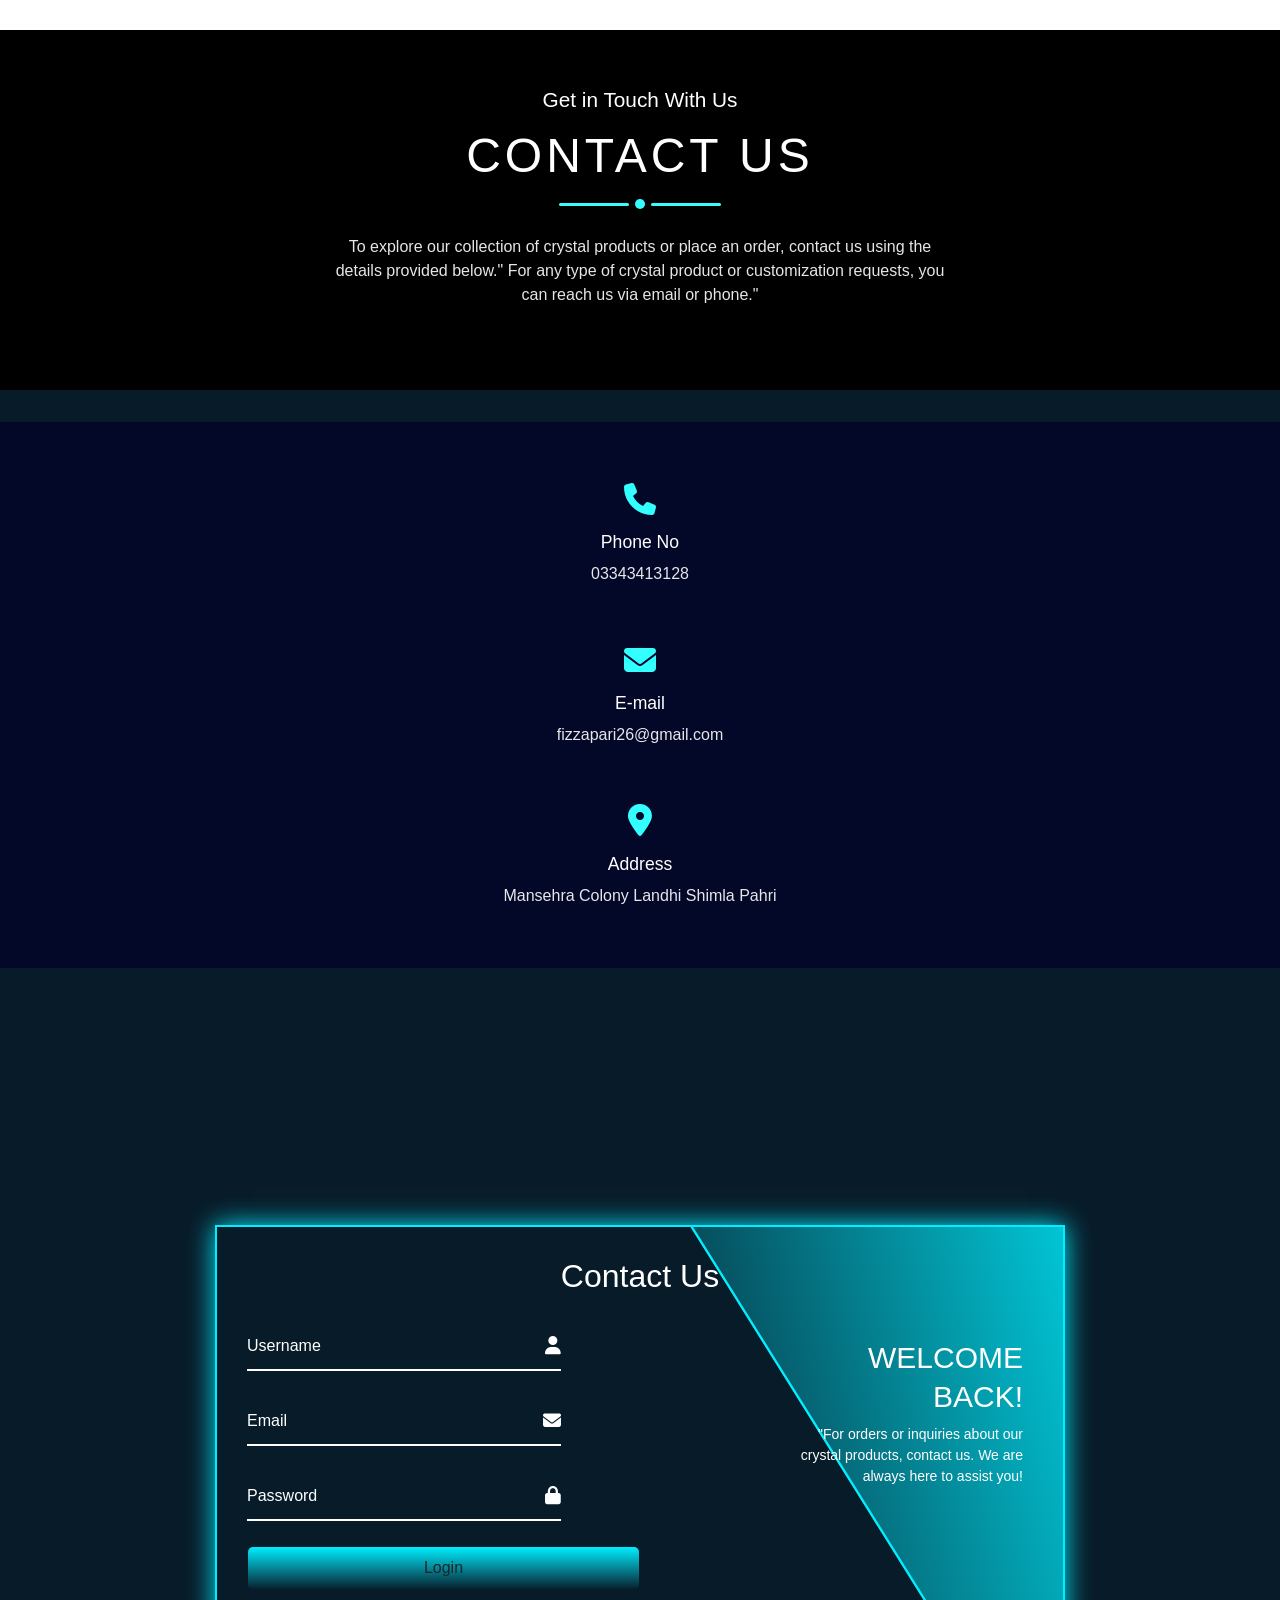
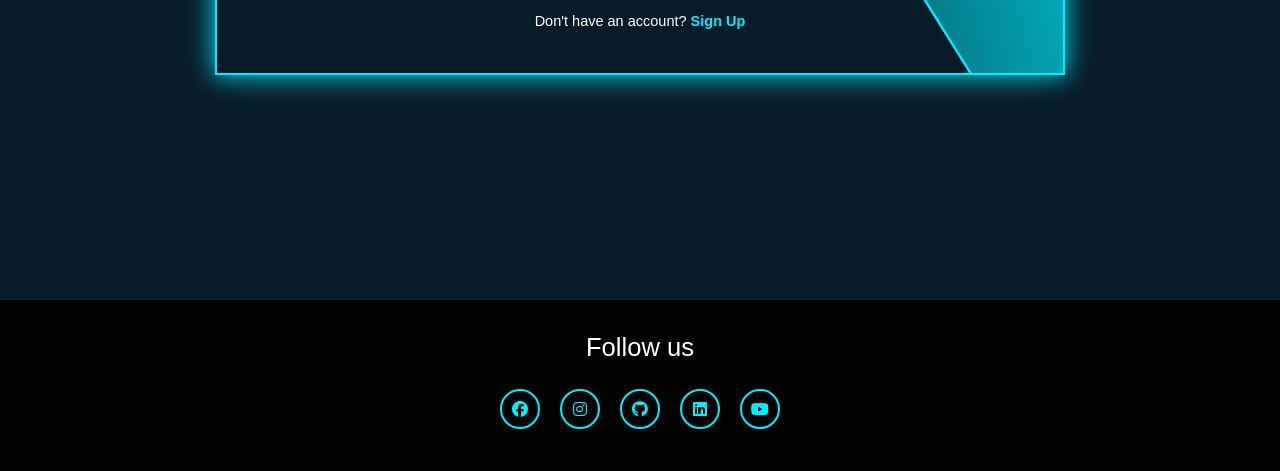
<file: contact.html>
<!DOCTYPE html>
<html lang="en">
<head>
    <meta charset="UTF-8">
    <meta name="viewport" content="width=device-width, initial-scale=1.0">
    <title>Document</title>
    <link rel="stylesheet" href="./style.css">
    <link href="https://cdn.jsdelivr.net/npm/bootstrap@5.3.3/dist/css/bootstrap.min.css" rel="stylesheet" integrity="sha384-QWTKZyjpPEjISv5WaRU9OFeRpok6YctnYmDr5pNlyT2bRjXh0JMhjY6hW+ALEwIH" crossorigin="anonymous">
    <script src="https://cdn.jsdelivr.net/npm/bootstrap@5.3.3/dist/js/bootstrap.bundle.min.js" integrity="sha384-YvpcrYf0tY3lHB60NNkmXc5s9fDVZLESaAA55NDzOxhy9GkcIdslK1eN7N6jIeHz" crossorigin="anonymous"></script>
    <link rel="stylesheet" href="https://cdnjs.cloudflare.com/ajax/libs/font-awesome/6.7.2/css/all.min.css" integrity="sha512-Evv84Mr4kqVGRNSgIGL/F/aIDqQb7xQ2vcrdIwxfjThSH8CSR7PBEakCr51Ck+w+/U6swU2Im1vVX0SVk9ABhg==" crossorigin="anonymous" referrerpolicy="no-referrer" />
</head>
<body>
    <section class="contact-section">
        <div class="contact-bg">
       <h3>Get in Touch With Us</h3>
       <h2>Contact us</h2>
       <div class="line">
       <div></div>
       <div></div>
       <div></div>
       </div>
       <p class="text">To explore our collection of crystal products or place an order, contact us using the details provided below."
       For any type of crystal product or customization requests, you can reach us via email or phone."</p>
        </div>
        <div class="contact-body">
       <div class="contact-info">
       <div>
       <span><i class="fa-solid fa-phone"></i></span>
       <span>Phone No</span>
       <span class="text">03343413128</span>
       </div>
       <div>
       <span><i class="fa-solid fa-envelope"></i></span>
       <span>E-mail</span>
       <span class="text">fizzapari26@gmail.com</span>
       </div>
       <div>
       <span><i class="fa-solid fa-location-dot"></i></span>
       <span>Address</span>
       <span class="text">Mansehra Colony Landhi Shimla Pahri</span>
       </div>
       </div>
        </div> 
        <div class="wrapper2">  
       <div class="wrapper-contact">
           <span class="bg-animate"></span>
           <span class="bg-animate2"></span>
           <span class="bg-animate"></span>
           <span class="bg-animate2"></span>
           <div class="form-box login">
           <h2 class="animation">Contact Us</h2>
           <form action="#">
           <div class="input-box animation">
           <input type="text" required>
           <label>Username</label>
           <i class="fa-solid fa-user"></i>
           </div>
           <div class="input-box animation">
           <input type="email" required>
           <label>Email</label>
           <i class="fa-solid fa-envelope"></i>
            </div> 
           <div class="input-box animation">
           <input type="password" required>
           <label>Password</label>
           <i class="fa-solid fa-lock"></i>
           </div>
           <button type="submit" class="btn animation">Login</button>
           <div class="logreg-link animation">
           <p>Don't have an account? <a href="#" class="register-link animation">Sign Up</a></p>
           </div>
           </form>
           </div>
              <div class="info-text login">
               <h2 class="animation" >Welcome<br>Back!</h2>
               <p class="animation">"For orders or inquiries about our crystal products, contact us. We are always here to assist you!</p>
              </div>
              </div>
           </div> 
              <div class="contact-footer">
               <h3>Follow us</h3>
               <div class="social-links">
                <a href="#" class="fab fa-facebook"></a>
                <a href="#" class="fab fa-instagram"></a>
                <a href="#" class="fab fa-github"></a>
                <a href="#" class="fab fa-linkedin"></a>
                <a href="#" class="fab fa-youtube"></a>
               </div>
            </div>
           </section> 
</body>
</html>
</file>
<file: style.css>
* {
    margin: 0;
    padding: 0;
    box-sizing: border-box;
    font-family: Arial, Helvetica, sans-serif;
}
.top-bar {
    top: 0;
    left: 0;
    right: 0;
    font-size: 20px;
    text-align: center;
    background: #3f4c6b;
    color: #fff;
    border-top: 2px solid #fff;
}
.icons i{
    font-size: 30px;
    padding: 10px;
    /* margin-left: 50px; */
}
.inp {
    margin-left: 500px;
    border: 1px solid black;
    font-size: 20px;
}
.icons i:hover {
    color: #0ef;
}
nav {
    background: #3f4c6b;
}
nav:after {
    content: '';
    clear: both;
    display: table;
}
nav .logo {
    float: left;
    color: #fff;
    font-size: 27px;
    font-weight: 600;
    line-height: 50px;
    padding-left: 50px;
}
nav ul {
    float: right;
    list-style: none;
    position: relative;
    margin-right: 40px;
}
nav ul li {
    float: left;
    display: inline-block;
    background: #3f4c6b;
    margin: 0 5px;
}
nav ul li a:hover {
    box-shadow: 0 0 5px #33ffff, 0 0 5px #66ffff;
    border-radius: 5px;
    color: cyan;
}
nav ul ul li a:hover {
    color: cyan;
    box-shadow: none;
}
nav ul li a {
    color: white;
    text-decoration: none;
    line-height: 50px;
    font-size: 18px;
    padding: 5px 10px;
    align-items: center;
}
nav ul ul {
    position: absolute;
    top: 90px;
    border-top: 3px solid cyan;
    opacity: 0;
    visibility: hidden;
    transition: top .3s;
}
nav ul ul ul {
    border-top: none;
}
nav ul li:hover > ul {
    opacity: 1;
    top: 40px;
    visibility: visible;
}
nav ul ul li {
    position: relative;
    margin: 0px;
    width: 150px;
    float: none;
    display: list-item;
    border-bottom: 1px solid rgba(0, 0, 0,0.3);
}
nav ul ul li a {
    line-height: 50px;
}
nav ul ul ul li {
    position: relative;
    top: -70px;
    left: 150px;
}
span .fa-plus {
    margin-left: 40px;
    font-size: 15px;
}
.fluid-container {
    display: flex;
    background-color: black;
    color: cyan;
    padding: 50px;
}
.parent-container h3{
    font-size: 13px;
    font-family: Arial, Helvetica, sans-serif;
    font-weight: 600;
    padding: 20px;
}
.parent-container h1 {
    font-size: 25px;
    font-weight: 900;
    padding: 20px;
}
.btn-box {
    display: flex;
    justify-content: space-between;
    width: 320px;
    height: 45px;
}
.btn-box a.btn {
    display: inline-flex;
    justify-content: center;
    align-items: center;
    width: 150px;
    height: 100%;
    background: black;
    color: cyan;
    font-size: 1rem;
    letter-spacing: 1px;
    font-weight: 600;
    transition: .6s;
    box-shadow:  cyan;
    border-radius: 5px;
    text-decoration: none;
    position: relative;
    overflow: hidden;
    z-index: 1;
    border: 2px solid  cyan;
}
a.btn:hover {
    color: black;
    background: cyan;
    border: 2px solid cyan;
}
.cry {
    width: 500px;
    height: 300px;
}
/* <!--bracelt--> */
.braclet-container {
    display: flex;
}
.Bracelet {
    margin: 10px;
    padding: 10px;
}
.Bracelet h3{
   font-size: 16px;
   font-weight: 500;
}
.Bracelet span {
    font-size: 20px;
    font-weight: bold;
}
/* ------------------------------crystal--------------------------------------------- */
.heading {
    text-align: center;
    font-size: 35px;
    font-weight: 900;
    margin-top: 20px;
    background: #030728;
    color: #33ffff;
    padding: 15px;
}
.heading:hover {
    background-color: #030728;
    color: white;
}
.crystals{
    background: #030728;
    display: flex;
    width: 1300px;
}
.slider-wrapper {
    overflow: hidden;
    max-width: 1200px;
    margin: 0 70px 55px;
    /* width: 100%; */
}
.swiper-wrapper1 {
    display: flex;
}
.swiper-wrapper2 {
    display: flex;
}
 .card-item {
    color: #fff;
    width: 300px;
    background: rgba(255, 255, 255, 0.2);
    padding: 20px;
    border-radius: 8px;
    display: flex;
    flex-direction: column;
    align-items: center;
    border: 1px solid rgba(255, 255, 255, 0.5);
    backdrop-filter: blur(30px);
    transition: transform 0.3s ease;
    margin: 20px;
}
.user-name {
    font-size: 20px;
}
.card-item:hover {
    transform: scale(1.05); 
}
.card-item .user-image {
    width: 150px;
    height: 150px;
    border-radius: 50%;
    margin-bottom: 40px;
    border: 3px solid #fff;
    padding: 4px;
    object-fit: cover;
}
.card-item .user-pro {
    font-size: 1.15rem;
    color: #e3e3e3;
    font-weight: 500;
    margin: 14px 0 40px;
}
.card-item .message-button {
    font-size: 20px;
    padding: 10px 35px;
    color: #030728;
    border-radius: 6px;
    cursor: pointer;
    background: #fff;
    border: 1px solid transparent;
    font-weight: 500;
    transition: background-color 0.3s, color 0.3s, border-color 0.3s;
}
.card-item .message-button:hover {
    background: rgba(255, 255, 255, 0.1);
    border: 1px solid #fff;
    color: #fff;
}

/* <!----------------contact section--> */
.contact-section {
    background: #081b29;
}
.contact-bg {
    height: 40vh;
    background-position: 50% 100%;
    background-repeat: no-repeat;
    background-attachment: fixed;
    text-align: center;
    color: #fff;
    display: flex;
    flex-direction: column;
    justify-content: center;
    align-items: center;
    background: black;
    margin-top: 30px;
    padding: 20px;
}
.contact-bg h3 {
    font-size: 1.3rem;
    font-weight: 400;
}
.contact-bg h2 {
    font-size: 3rem;
    text-transform: uppercase;
    padding: 0.4rem 0;
    letter-spacing: 4px;
}
.line div {
    margin:  0 0.2rem;
}
.line div:nth-child(1), .line div:nth-child(3){
    height: 3px;
    width: 70px;
    background: #33ffff;
    border-radius: 5px;
}
.line {
    display: flex;
    align-items: center;
}
.line div:nth-child(2){
    width: 10px;
    height: 10px;
    background: #33ffff;
    border-radius: 50%;
}
.text {
    font-weight: 300;
    opacity: 0.9;
}
.contact-bg .text {
    margin: 1.6rem 0;
}
.contact-body {
    max-width: 1320px;
    margin: 0 auto;
    padding: 0 1rem;
    background: #030728;
    color: #fff;
}
.contact-info {
    margin: 2rem 0;
    text-align: center;
    padding: 2rem 0;
}
.contact-info span {
    display: block;
}
.contact-info div {
    margin: 0.8rem 0;
    padding: 1rem;
}
.contact-info span i {
    font-size: 2rem;
    padding-bottom: 0.9rem;
    color: #33ffff;
}
.contact-info div span:nth-child(2){
    font-weight: 500;
    font-size: 1.1rem;
}
.contact-info .text {
    padding-top: 0.4rem;
}
.send-btn {
    font-family: Arial, Helvetica, sans-serif;
    font-size: 1rem;
    text-transform: uppercase;
    color: #fff;
    background: #33ffff;
    border: none;
    border-radius: 5px;
    padding: 0.7rem 1.5rem;
    cursor: pointer;
    transition: all 0.4s ease;
    margin-bottom: 10px;
}
.send-btn:hover {
    opacity: 0.8;
}
.contact-form > div img {
    width: 75%;
}
.contact-form > div {
    margin: 0 auto;
    text-align: center;
}
.contact-footer {
    padding: 2rem 0;
    background: #000;
}
.contact-footer h3 {
    font-size: 1.6rem;
    color: #fff;
    margin-bottom: 1rem;
    text-align: center;
}
.social-links {
    display: flex;
    justify-content: center;
}
.social-links a {
    text-decoration: none;
    width: 40px;
    height: 40px;
    color: #0ef;
    border: 2px solid #0ef;
    border-radius: 50%;
    display: flex;
    justify-content: center;
    align-items: center;
    margin: 0.4rem 0;
    transition: all 0.4s ease;
    margin: 10px;
}
.social-links a:hover {
    background: linear-gradient(#0ef, #0ef);
    border-color: #33ffff;
    color: #fff;
}
@media screen and (min-width: 768px){
    .contact-bg .text {
        width: 70%;
        margin-left: auto;
        margin-right: auto;
    }
    .contact-info {
        display: flex;
        flex-direction: column;
    }
}
@media screen and (min-width: 992px) {
     .contact-bg .text {
        width: 50%;
     }    
     .contact-form {
        display: flex;
        flex-direction: column;
        align-items: center;
     }
}
.wrapper2 {
    display: flex;
    justify-content: center;
    align-items: center;
    min-height: 100vh;
    background: #081b29;
}
.wrapper-contact {
    position: relative;
    width: 850px;
    height: 450px;
    background: transparent;
    overflow: hidden;
    box-shadow: 0 0 25px #0ef;
    border: 2px solid #0ef;
    padding: 30px;
}
.wrapper-contact.form-box {
    position: absolute;
    top: 0;
    width: 50%;
    height: 100%;
    display: flex;
    flex-direction: column;
    justify-content: center;
    transition: 0.5s ease;
}
  .wrapper-contact.form-box.login {
    left: 0;
    padding: 0 60px 0 40px;
    margin-left: 50px;
}
.wrapper-contact.form-box.login .animation {
    transform: translateX(0);
    opacity: 1;
    filter: blur(0);
    transition: .7s ease;
}
.wrapper-contact.active.form-box.login .animation {
    transform: translateX(-120%);
    opacity: 0;
    filter: blur(10px);
    transition-delay: calc(.1s * var(--i));
}
.wrapper-contact .form-box.register {
    right: 0;
    padding: 0 40px 0 60px;
}
.wrapper-contact .form-box.register .animation {
    transform: translateX(120%);
    transition: .7s ease;
    opacity: 0;
    filter: blur(10px);
    transition-delay: calc(.1s * var(--j));
}
.wrapper-contact.active .form-box.register .animation {
    transform: translateX(0);
    opacity: 1;
    filter: blur(0);
    transition-delay: calc(.1s * var(--j));
} 
.form-box h2 {
    font-size: 32px;
    color: #fff;
    text-align: center;
}
.form-box .input-box {
    position: relative;
    width: 40%;
    height: 50px;
    margin: 25px 0;
}
.input-box input {
    width: 100%;
    height: 100%;
    background: transparent;
    border: none;
    outline: none;
    border-bottom: 2px solid #fff;
    transition: .5s;
    font-size: 16px;
    color: #fff;
    font-weight: 500;
}
.input-box input:focus, .input-box input:valid {
    border-bottom-color: #0ef;
}
.input-box label {
    position: absolute;
    top: 50%;
    left: 0;
    transform: translateY(-50%);
    font-size: 16px;
    color: #fff;
    pointer-events: none;
    transition: .5s;
}
.input-box input:focus~label, .input-box input:valid~label {
    top: -5px;
    color: #0ef;
}
.input-box i {
    position: absolute;
    top: 50%;
    right: 0;
    transform: translateY(-50%);
    font-size: 18px;
    color: #fff;
    transition: .5s;
}
.input-box input:focus~i, .input-box input:valid~i {
      color: #0ef;
}
.btn {
    position: relative;
    width: 50%;
    height: 45px;
    background: transparent;
    border: 2px solid #0ef;
    outline: none;
    border-radius: 40px;
    cursor: pointer;
    font-size: 16px;
    color: #fff;
    font-weight: 600;
    z-index: 1;
    overflow: hidden;
}
.btn::before {
    content: '';
    position: absolute;
    width: 100%;
    height: 300%;
    top: -100%;
    left: 0;
    z-index: -1;
    transition: .5s;
    background: linear-gradient(#081b29, #0ef, #081b29, #0ef);
}
.btn:hover::before {
    top: 0;
}
.form-box .logreg-link {
    font-size: 14.5px;
    color: #fff;
    text-align: center;
    margin: 20px 0 10px;
}
.logreg-link p a {
    color: #0ef;
    text-decoration: none;
    font-weight: 600;
}
.logreg-link p a:hover {
    text-decoration: underline;
}
.info-text {
    position: absolute;
    top: 0;
    width: 50%;
    height: 100%;
    display: flex;
    flex-direction: column;
    justify-content: center;
}
.wrapper-contact .info-text.login {
    right: 0;
    text-align: right;
    /* padding: 0 10px 10px 10px; */
    padding: 0 40px 60px 150px;
}
.wrapper-contact .info-text.register {
    left: 0;
    text-align: left;
    padding: 0 150px 60px 40px;
    pointer-events: none;
}
.info-text h2 {
    font-size: 30px;
    color: #fff;
    line-height: 1.3;
    text-transform: uppercase;
}
.info-text p {
    font-size: 14px;
    color: #fff;
}
 .bg-animate {
    position: absolute;
    top: -4px;
    right: 0;
    width: 850px;
    height: 600px;
    background: linear-gradient(45deg, #081b29, #0ef);
    transform: rotate(13deg) skewY(45deg);
    transform-origin: bottom right;
    border-bottom: 3px solid #0ef;
    transition: 1.5s ease;
    transition-delay: 1.6s;
}
.wrapper-contact.active .bg-animate {
    transform: rotate(0) skewY(0);
    transition-delay: .5s;
}
 .bg-animate2 {
    position: absolute;
    top: 100%;
    left: 250px;
    width: 850px;
    height: 700px;
    background: #081b29;
    border-top: 3px solid #0ef;
    transform: rotate(0) skewY(0);
    transform-origin: bottom left;
} 
.wrapper-contact.active .bg-animate2 {
    transform: rotate(-11deg) skewY(-41deg);
    transition: 1.2s;
} 
/* <!------------------------------------footer-section--------------------------> */
.footer-area {
    margin-top: 10px;
    /* padding: 100px 0; */
    padding: 50px 0;
    background: #081b29;
    color: #0ef;
position: relative;
}
/* .footer-wave-box {
    position: absolute;
    left: 0;
    top: 0;
    right: 0;
    height: 50px;
    overflow: hidden;
}
.footer-wave {
    background-image: url('./wave2.jpg');
    position: absolute;
    left: 0;
    top: 0;
    background-size: cover;
    border-radius: 30px;
    width: 100%;
    height: 300px;
    background-position: bottom;
    background-repeat: repeat-x;
    
}
.footer-animation {
    animation: footer_wave 5s linear infinite;
    left: auto;
    right: 0;
}
@keyframes footer_wave {
    0% {
        transform: translateX(0%);
    }
    50% {
        transform: translateX(25%);
    }
    100% {
        transform: translateX(50%);
    }
} */
.main {
    width: 1300px;
    margin: 0 auto;
}
.footer {
    display: flex;
    justify-content: space-around;
    flex-wrap: wrap;
    flex-direction: row;
}
.single-footer {
    width: 280px;
}
.single-footer:first-child {
    width: 300px;
}
.single-footer h4 {
    font-size: 22px;
    margin-bottom: 20px;
}
.footer-social {
    margin-top: 20px;
}
.footer-social a{
    color: #333;
    border: 1px solid #333;
    width: 40px;
    height: 40px;
    display: inline-block;
    text-align: center;
    line-height: 40px;
    border-radius: 50%;
    margin-right: 10px;
    font-size: 20px;
    color: #0ef;
    background:#081b29;
}
.footer-social a:hover {
    background: #0ef;
    color: #081b29;
}
.single-footer ul {
    list-style: none;
}
.single-footer ul li {
    margin-bottom: 10px;
    position: relative;
    padding-left: 20px;
}
.single-footer ul li a {
    color: #fff;
    text-decoration: none;
}
.single-footer ul li a i {
    position: absolute;
    left: 0;
    top: 5px;
}
.copy {
    text-align: center;
    text-transform: capitalize;
    margin-top: 40px;
}
/* <!-----------------------------------contact us----------------------------------> */

/* <!--------product section---------------------------> */
</file>
